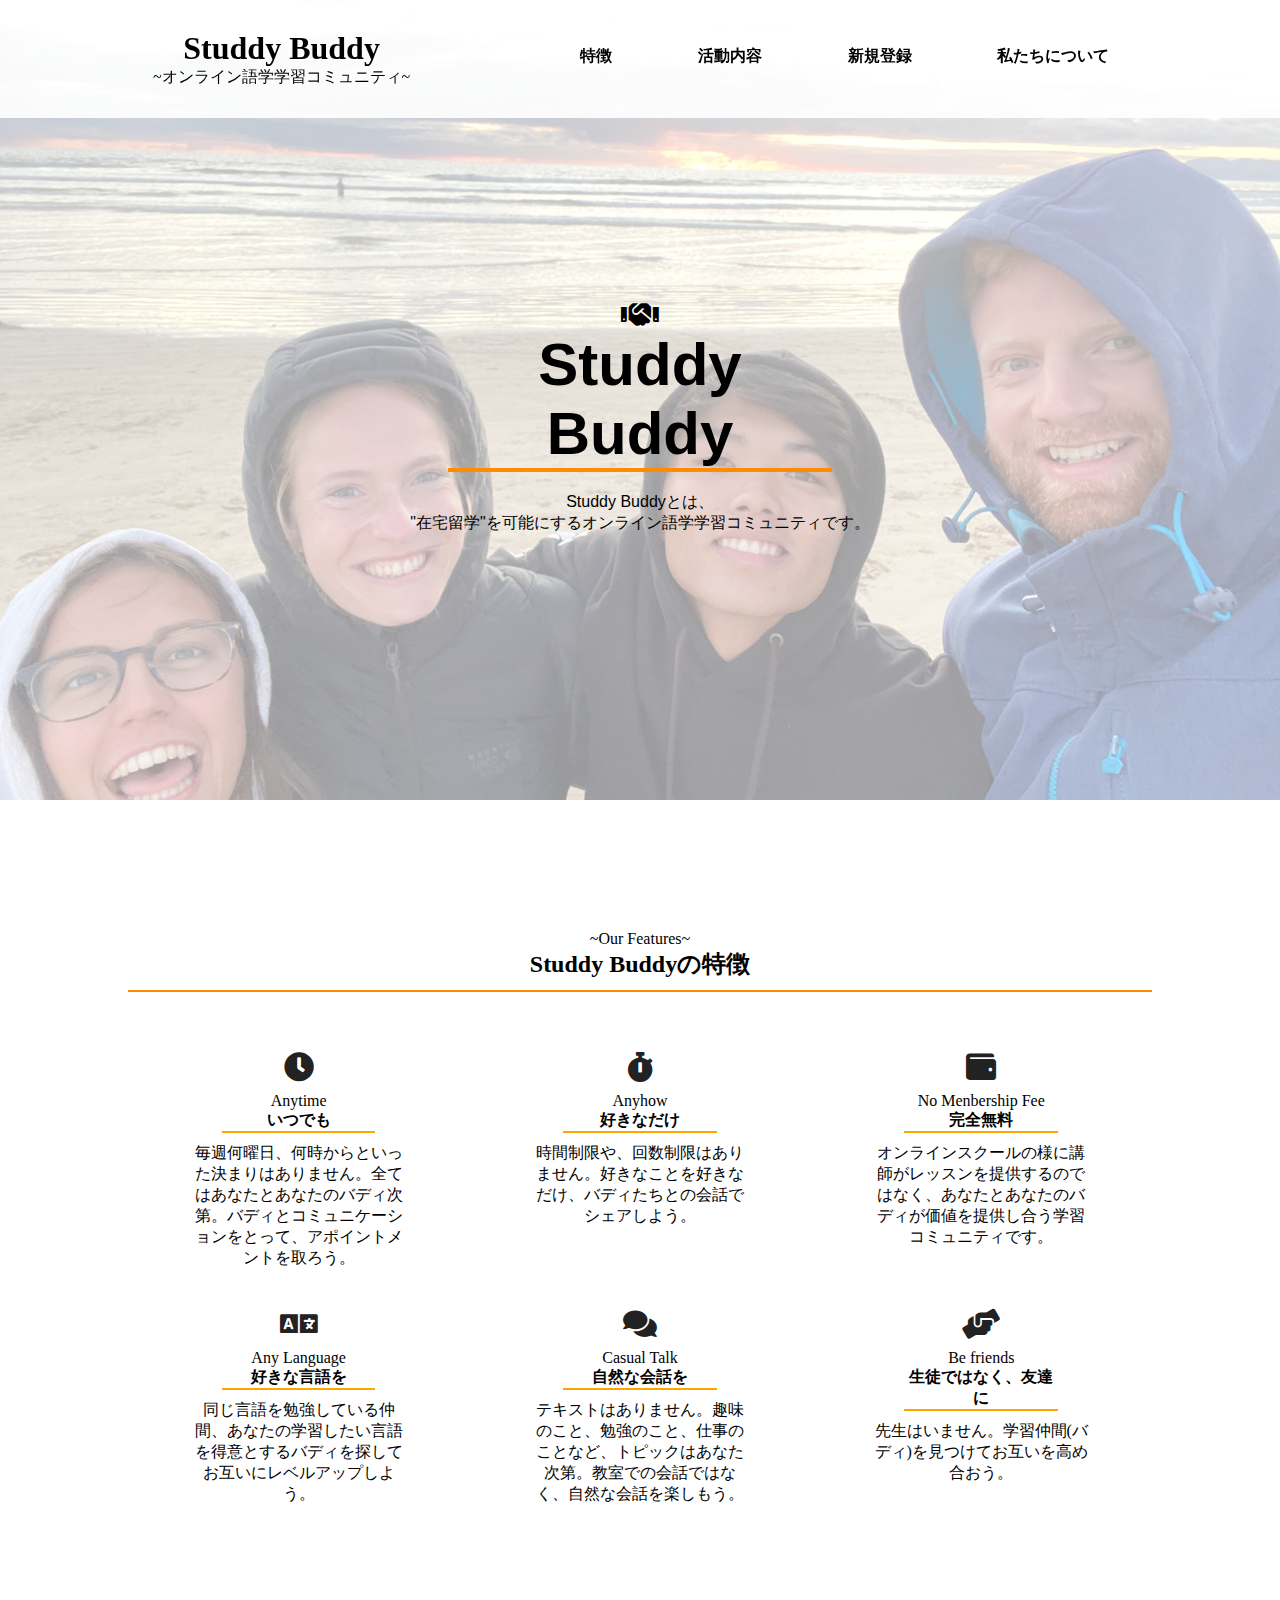
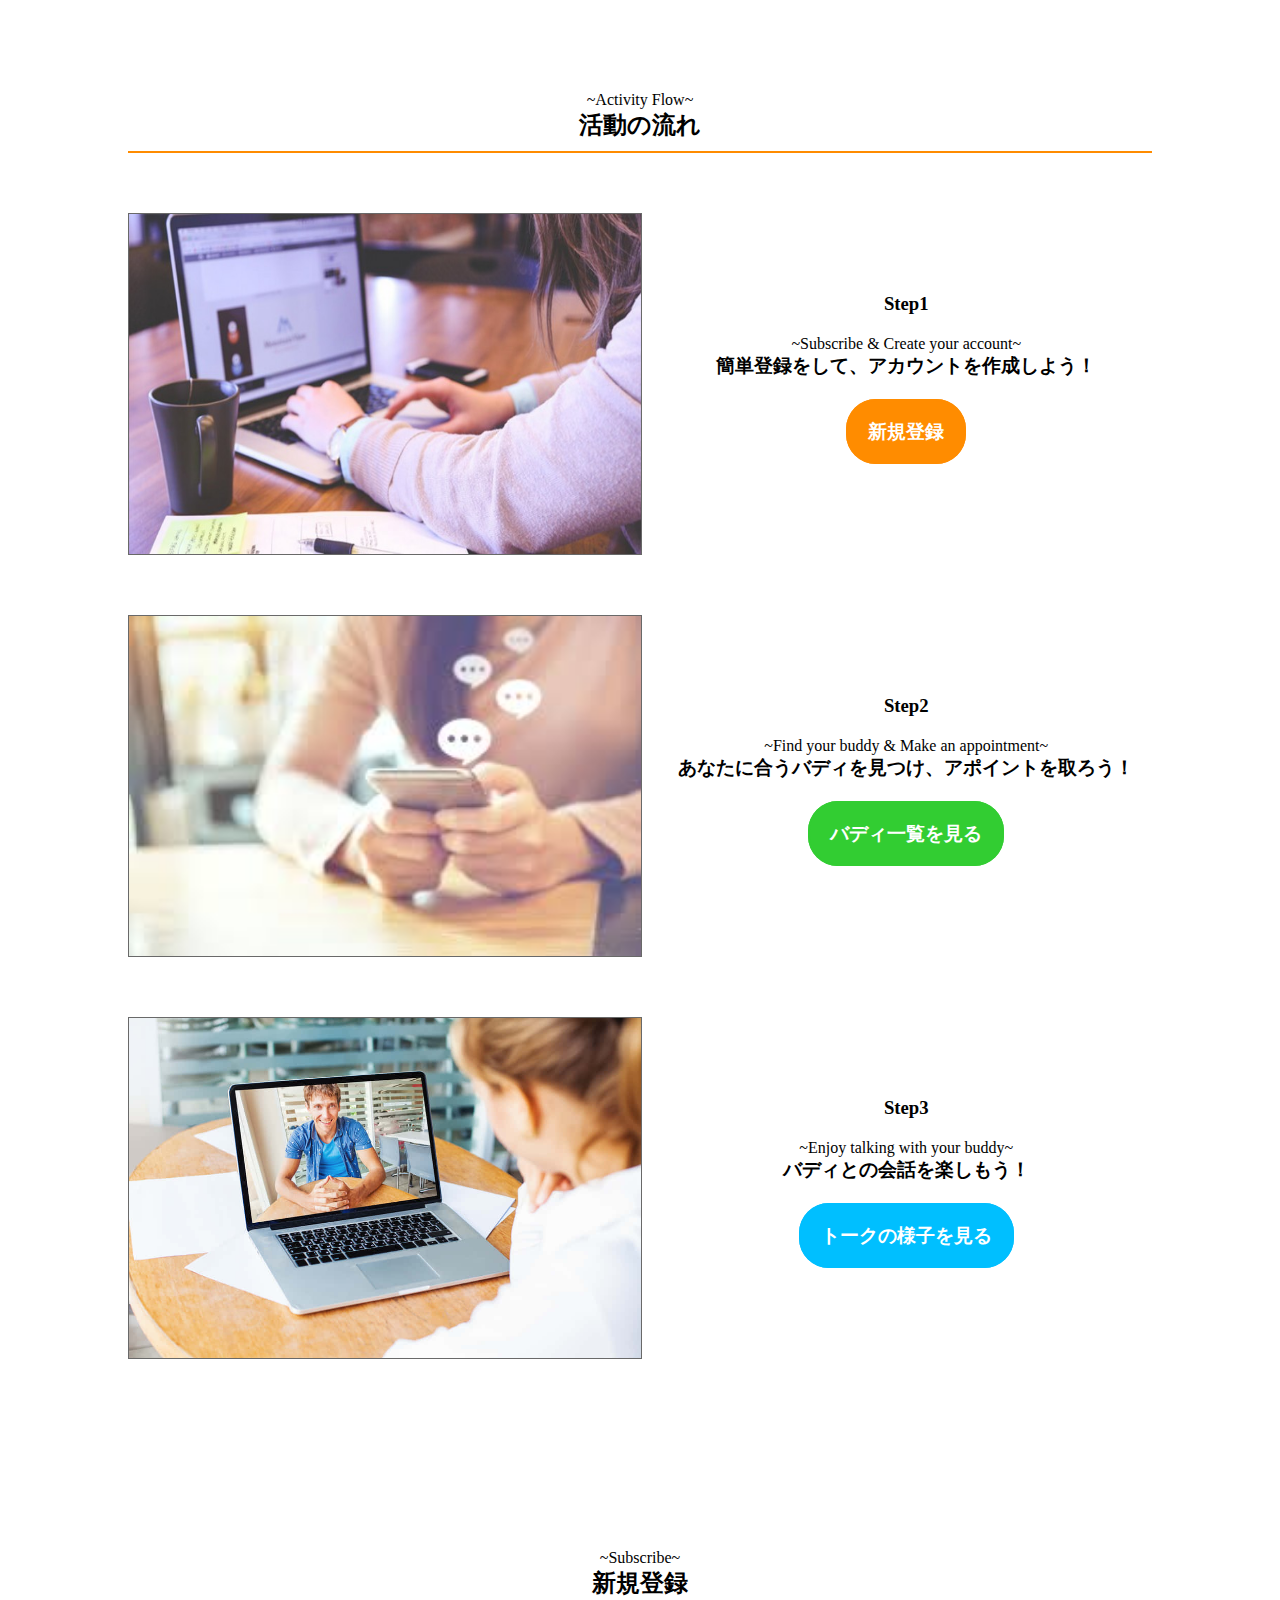
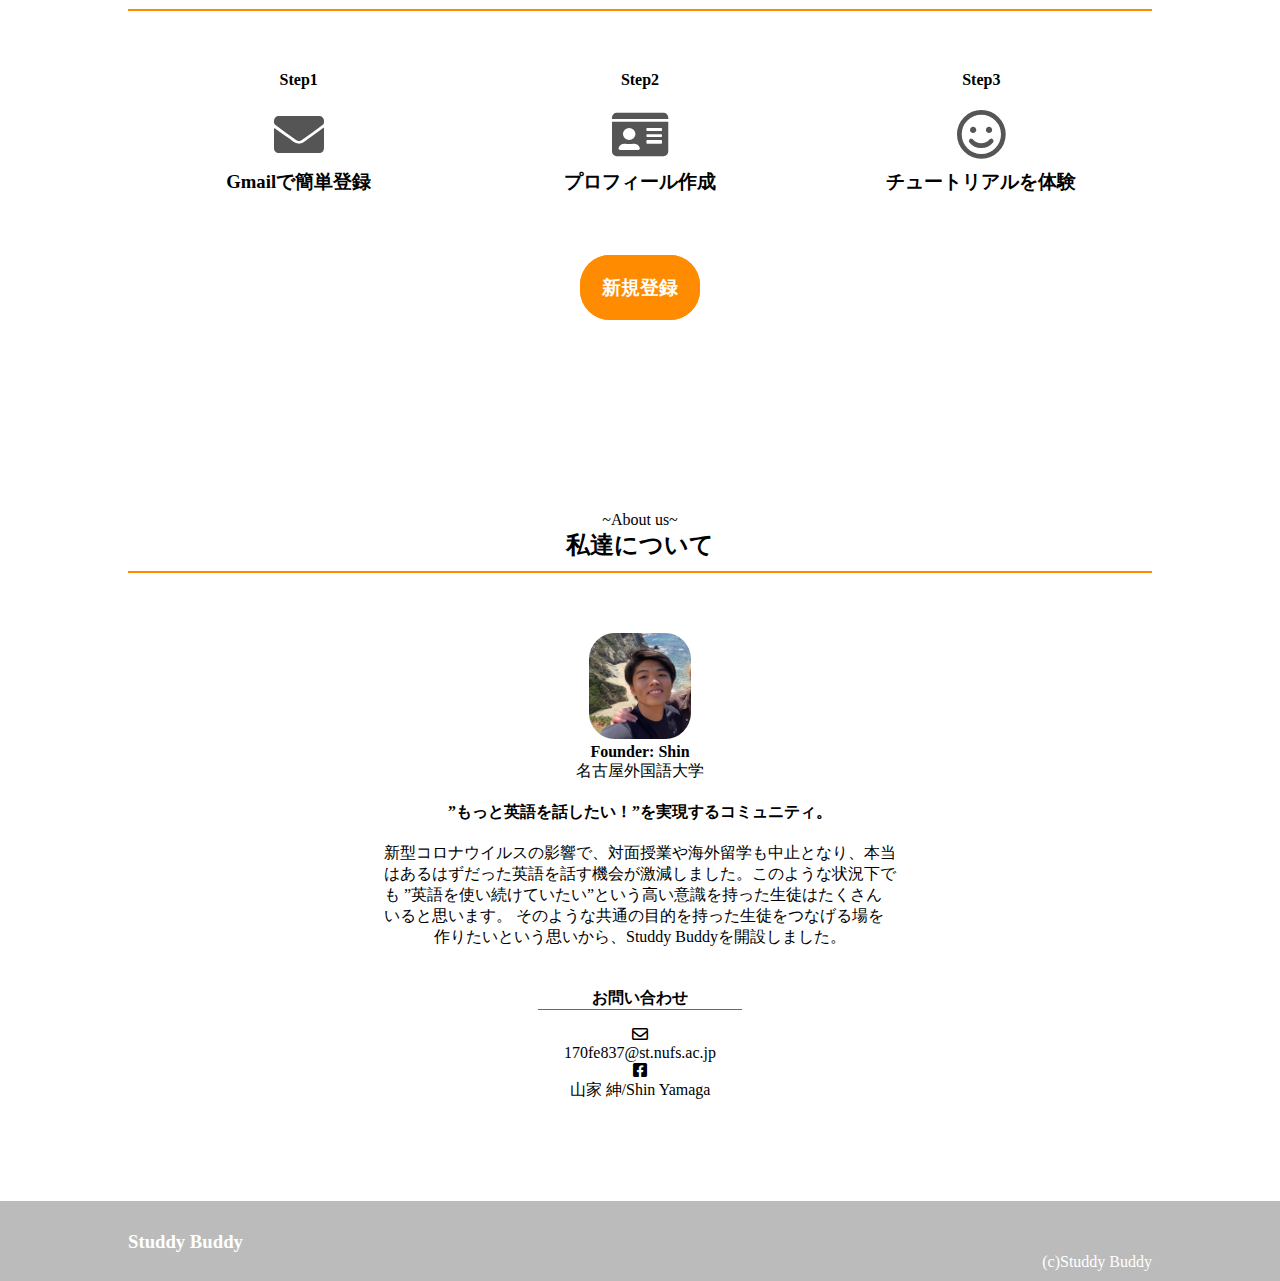
<file: index.html>
<!DOCTYPE html>
<html lang="en" dir="ltr">
  <head>
    <meta charset="utf-8">
    <title>Study Buddy</title>
    <meta name="viewport" content="width=device-width, initial-scale=1.0">
    <link rel="stylesheet" type="text/css" href="css/style.min.css">
    <link rel="stylesheet" href="css/responsive.min.css">
    <link href="https://use.fontawesome.com/releases/v5.6.1/css/all.css" rel="stylesheet">
    <script src="https://ajax.googleapis.com/ajax/libs/jquery/2.1.4/jquery.min.js"></script>
  </head>
  <body>
    <header>
      <div class="container">
        <div class="header-logo">
          <a href="./index.html">
          <h1>Studdy Buddy</h1>
          <p>~オンライン語学学習コミュニティ~</p>
         </a>
        </div>
        <div class="header-right">
          <ul class="header-items">
            <li class="header-item"><h4><a href="#1">特徴</a></h4></li>
            <li class="header-item"><h4><a href="#2">活動内容</a></h4></li>
            <li class="header-item"><h4><a href="#3">新規登録</a></h4></li>
            <li class="header-item"><h4><a href="#4">私たちについて</a></h4></li>
          </ul>
          </div>
          <div class="menu-bar">
            <i class="fas fa-bars" id="menu-show"></i>
          </div>
          <div class="menu-bar-list">
            <ul class="menu-bar-list-items">
              <li class="menu-bar-list-item"><h4><a href="#1">特徴</a></h4></li>
              <li class="menu-bar-list-item"><h4><a href="#2">活動内容</a></h4></li>
              <li class="menu-bar-list-item"><h4><a href="#3">新規登録</a></h4></li>
              <li class="menu-bar-list-item"><h4><a href="#4">私たちについて</a></h4></li>
            </ul>
          </div>
          <div class="clear"></div>
      </div>
    </header>
    <div class="top">
      <div class="bg-opacity">
        <div class="top-logo">
          <i class="fas fa-handshake"></i>
          <h1>Studdy Buddy</h1>
        <p>Studdy Buddyとは、<br>"在宅留学"を可能にするオンライン語学学習コミュニティです。<p>
        </div>
      </div>
    </div>


      <div class="feature section" id="1">
        <div class="container">
          <div class="heading">
            <p>~Our Features~</p>
            <h2>Studdy Buddyの特徴</h2>
          </div>
          <ul class="feature-items">
            <li class="feature-item"><i class="fas fa-clock"></i><p>Anytime</p><h4>いつでも</h4><div class="feature-item-text"><p>毎週何曜日、何時からといった決まりはありません。全てはあなたとあなたのバディ次第。バディとコミュニケーションをとって、アポイントメントを取ろう。</p></div></li>
            <li class="feature-item"><i class="fas fa-stopwatch"></i><p>Anyhow</p><h4>好きなだけ</h4><div class="feature-item-text"><p>時間制限や、回数制限はありません。好きなことを好きなだけ、バディたちとの会話でシェアしよう。</p></div></li>
            <li class="feature-item"><i class="fas fa-wallet"></i><p>No Menbership Fee</p><h4>完全無料</h4><div class="feature-item-text"><p>オンラインスクールの様に講師がレッスンを提供するのではなく、あなたとあなたのバディが価値を提供し合う学習コミュニティです。</p></div></li>
            <li class="feature-item"><i class="fas fa-language"></i><p>Any Language</p><h4>好きな言語を</h4><div class="feature-item-text"><p>同じ言語を勉強している仲間、あなたの学習したい言語を得意とするバディを探してお互いにレベルアップしよう。</p></div></li>
            <li class="feature-item"><i class="fas fa-comments"></i><p>Casual Talk</p><h4>自然な会話を</h4><div class="feature-item-text"><p>テキストはありません。趣味のこと、勉強のこと、仕事のことなど、トピックはあなた次第。教室での会話ではなく、自然な会話を楽しもう。</p></div></li>
            <li class="feature-item"><i class="fas fa-hands-helping"></i><p>Be friends</p><h4>生徒ではなく、友達に</h4><div class="feature-item-text"><p>先生はいません。学習仲間(バディ)を見つけてお互いを高め合おう。</p></div></li>

          </ul>
        </div>
      </div>

      <div class="activity section" id="2">
        <div class="container">
          <div class="heading">
            <p>~Activity Flow~</p>
            <h2>活動の流れ</h2>
          </div>
          <ul class="activity-items">

            <li class="activity-item">
              <img class="activity-img" src="img/laptop.jpg">
              <div class="activity-text">
                <h3>Step1</h3>
                <p>~Subscribe & Create your account~</p>
                <h3>簡単登録をして、アカウントを作成しよう！</h3>
                <div class="btn-1 btn">
                  <h3><a href="https://pacific-woodland-62990.herokuapp.com/" target="_blank">新規登録</a></h3>
                </div>
              </div>
              <div class="clear"></div>
            </li>

            <li class="activity-item">
              <img class="activity-img" src="img/text.jpg">
              <div class="activity-text">
                <h3>Step2</h3>
                <p>~Find your buddy & Make an appointment~</p>
                <h3>あなたに合うバディを見つけ、アポイントを取ろう！</h3>
                <div class="btn-2 btn">
                  <h3><a href="./buddies.html">バディ一覧を見る</a></h3>
                </div>
              </div>
              <div class="clear"></div>
            </li>

            <li class="activity-item">
              <img class="activity-img" src="img/online-talk.jpg">
              <div class="activity-text">
                <h3>Step3</h3>
                <p>~Enjoy talking with your buddy~</p>
                <h3>バディとの会話を楽しもう！</h3>
                <div class="btn-3 btn">
                  <h3><a href="talks.html">トークの様子を見る</a></h3>
                </div>
              </div>
              <div class="clear"></div>
            </li>

      </ul>
        </div>
      </div>


      <div class="subscription section" id="3">
        <div class="container">
          <div class="heading">
            <p>~Subscribe~</p>
            <h2>新規登録</h2>
          </div>

            <div class="subscription-flow">
              <ul class="subscription-flow-items">
                <li class="subscription-flow-item"><h4>Step1</h4><i class="fas fa-envelope"></i><h3>Gmailで簡単登録</h3></li>
                <li class="subscription-flow-item"><h4>Step2</h4><i class="fas fa-id-card"></i><h3>プロフィール作成</h3></li>
                <li class="subscription-flow-item"><h4>Step3</h4><i class="far fa-smile"></i><h3>チュートリアルを体験</h3></li>
              </ul>
            </div>
            <div class="btn-1">
              <h3><a href="https://pacific-woodland-62990.herokuapp.com/" target="_blank">新規登録</a></h3>
            </div>
      </div>
    </div>

      <div class="members section" id="4">
        <div class="container">
          <div class="heading">
            <p>~About us~</p>
            <h2>私達について</h2>
        </div>
        <div class="profile">
          <img class="profile-icon" src="img/shin.jpg">
          <h4>Founder: Shin</h4>
          <p>名古屋外国語大学</p>
          </div>
          <div class="profile-text">
          <h4>”もっと英語を話したい！”を実現するコミュニティ。</h4>
          <p>新型コロナウイルスの影響で、対面授業や海外留学も中止となり、本当はあるはずだった英語を話す機会が激減しました。このような状況下でも
          ”英語を使い続けていたい”という高い意識を持った生徒はたくさんいると思います。
          そのような共通の目的を持った生徒をつなげる場を作りたいという思いから、Studdy Buddyを開設しました。</p>
        </div>

        <div class="contact">
          <h4>お問い合わせ</h4>
            <ul class="contact-list">
              <li class="contact-list-item"><i class="far fa-envelope"></i><p>170fe837@st.nufs.ac.jp</p></li>
              <li class="contact-list-item"><i class="fab fa-facebook-square"></i><p><a href="https://m.facebook.com/profile.php">山家 紳/Shin Yamaga</a></p></li>
            </ul>
        </div>
      </div>
    </div>


      <footer>
        <div class="container">
          <h3 class="footer-logo"><a href="./index.html">Studdy Buddy</a></h3>
          <p>(c)Studdy Buddy</p>
        </div>
      </footer>
      <script src="js/script.js"></script>
  </body>
</html>
</file>
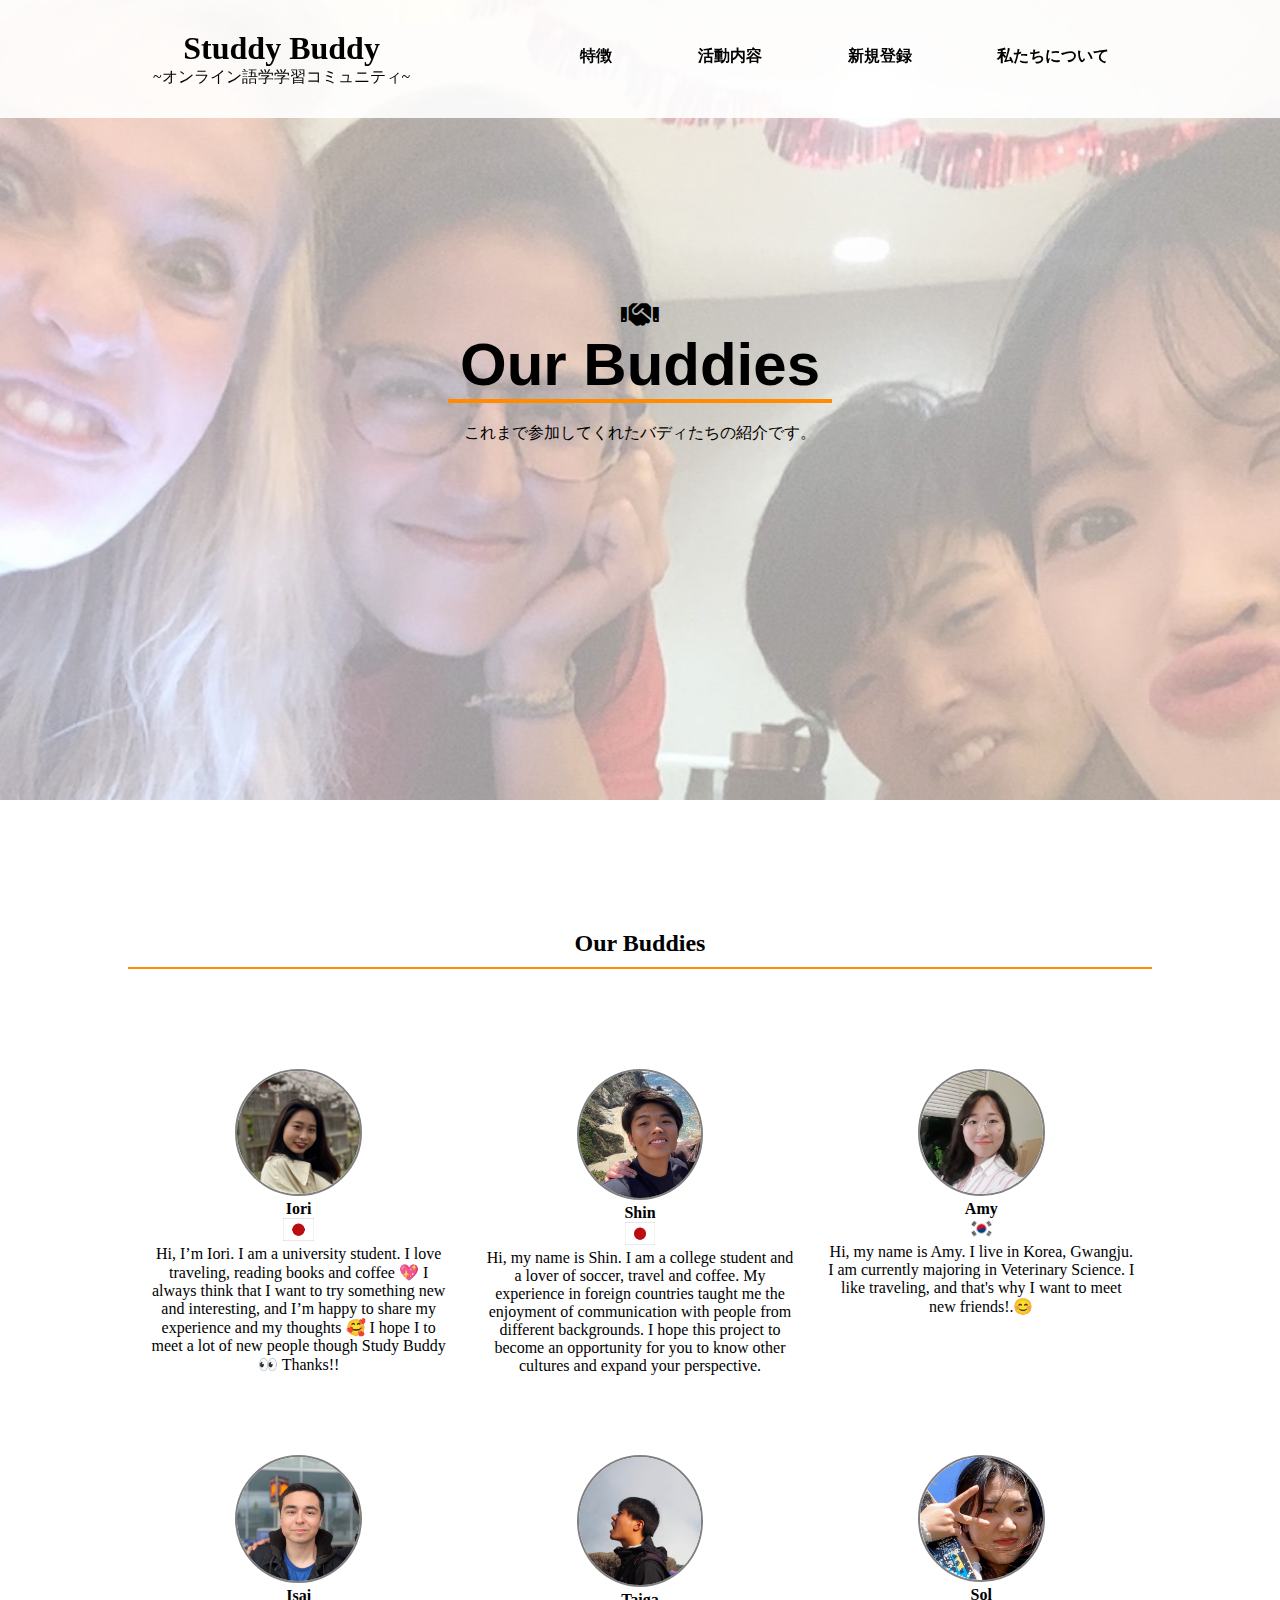
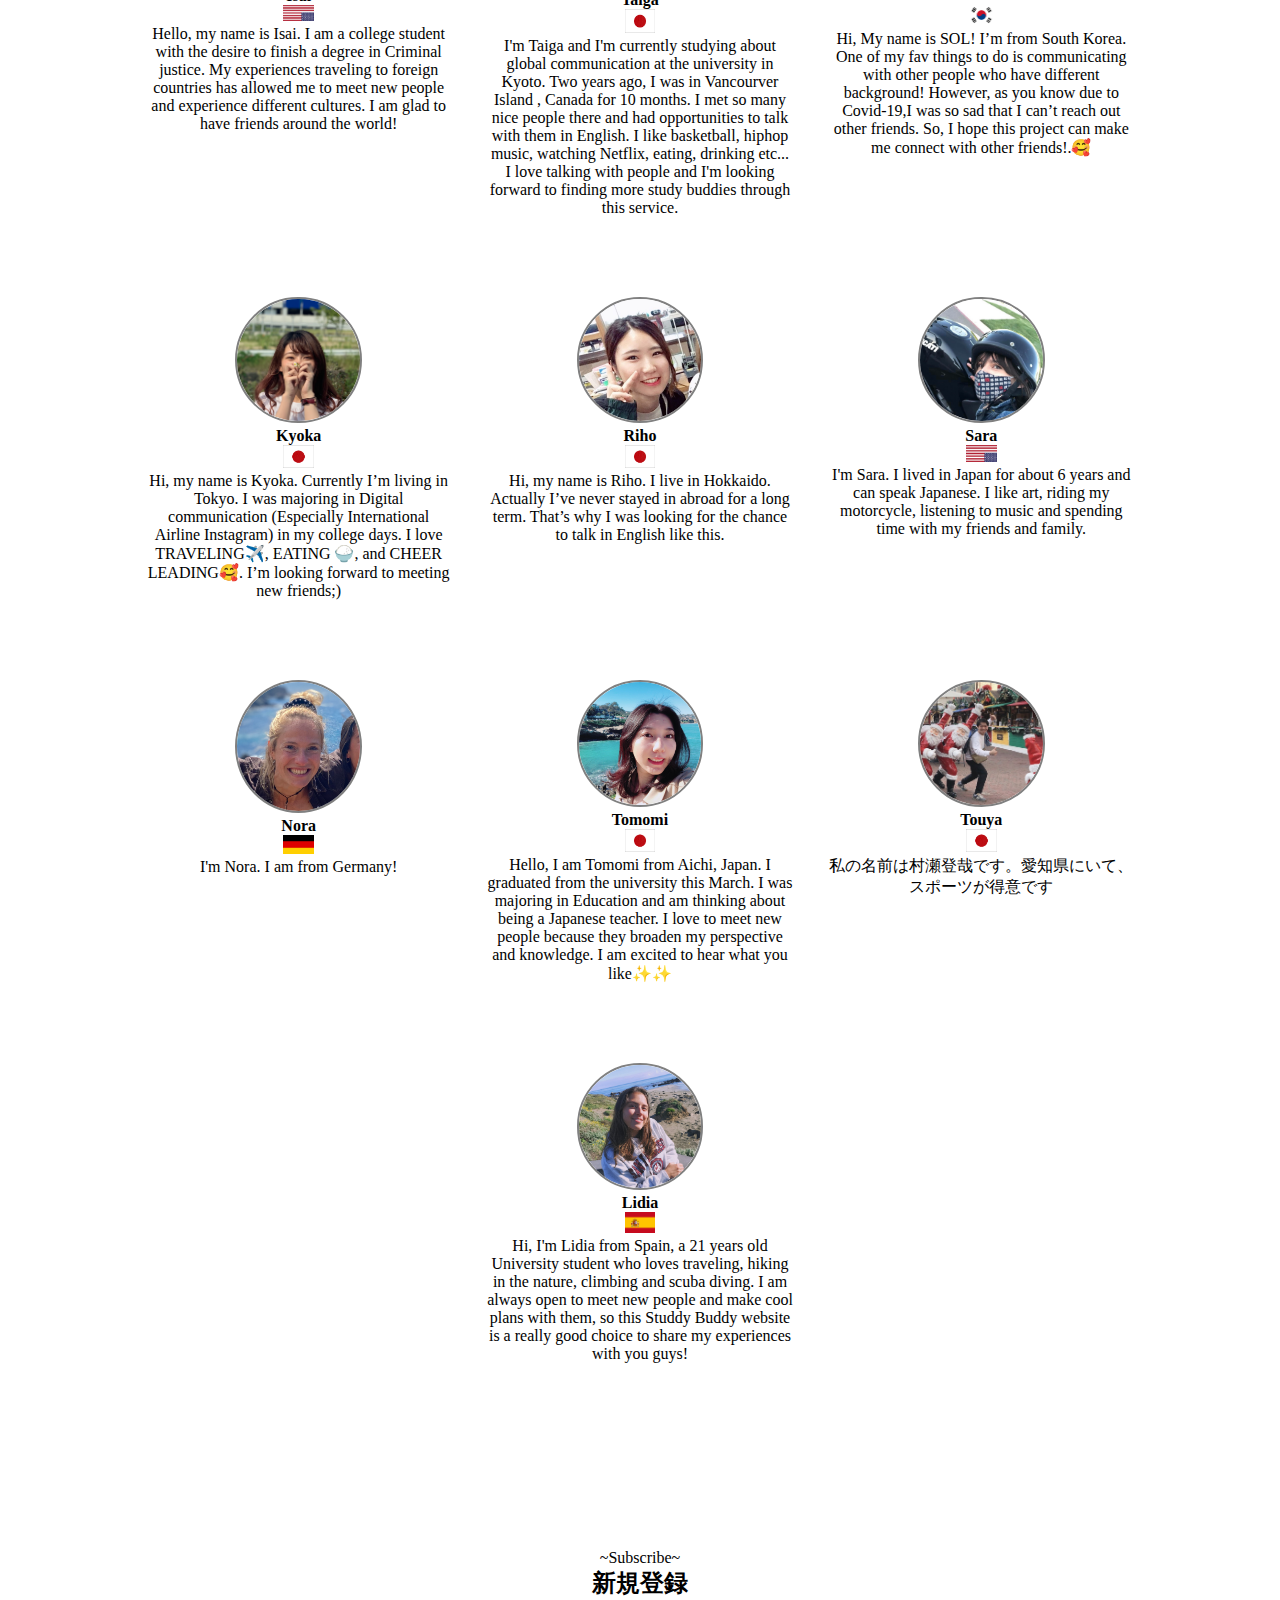
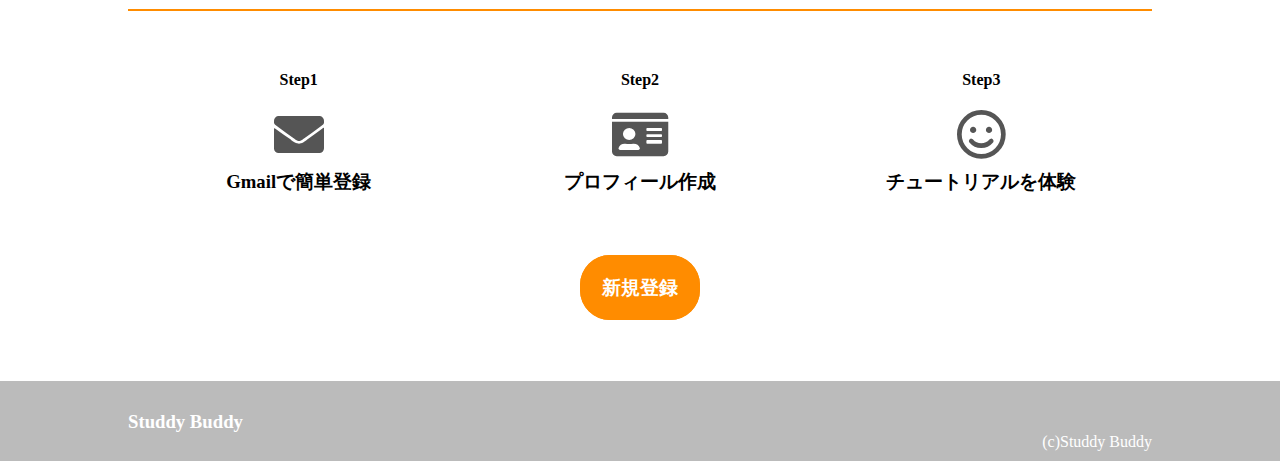
<file: buddies.html>
<!DOCTYPE html>
<html lang="en" dir="ltr">
  <head>
    <meta charset="utf-8">
    <title>Study Buddy</title>
    <meta name="viewport" content="width=device-width, initial-scale=1.0">
    <link rel="stylesheet" type="text/css" href="css/style-buddies.min.css">
    <link rel="stylesheet" href="css/responsive.min.css">
    <link href="https://use.fontawesome.com/releases/v5.6.1/css/all.css" rel="stylesheet">
    <script src="https://ajax.googleapis.com/ajax/libs/jquery/2.1.4/jquery.min.js"></script>
  </head>
  <body>
    <header>
      <div class="container">
        <div class="header-logo">
          <a href="./index.html">
          <h1>Studdy Buddy</h1>
          <p>~オンライン語学学習コミュニティ~</p>
         </a>
        </div>
        <div class="header-right">
          <ul class="header-items">
            <li class="header-item"><h4><a href="./index.html">特徴</a></h4></li>
            <li class="header-item"><h4><a href="./index.html">活動内容</a></h4></li>
            <li class="header-item"><h4><a href="./index.html">新規登録</a></h4></li>
            <li class="header-item"><h4><a href="./index.html">私たちについて</a></h4></li>
          </ul>
          </div>
          <div class="menu-bar">
            <i class="fas fa-bars" id="menu-show"></i>
          </div>
          <div class="menu-bar-list">
            <ul class="menu-bar-list-items">
              <li class="menu-bar-list-item"><h4><a href="#1">トップページへ</a></h4></li>
              <li class="menu-bar-list-item"><h4><a href="#2">活動内容</a></h4></li>
              <li class="menu-bar-list-item"><h4><a href="#3">新規登録</a></h4></li>
              <li class="menu-bar-list-item"><h4><a href="#4">私たちについて</a></h4></li>
            </ul>
          </div>
          <div class="clear"></div>
      </div>
    </header>
    <div class="top">
      <div class="bg-opacity">
        <div class="top-logo">
          <i class="fas fa-handshake"></i>
          <h1>Our Buddies</h1>
        <p>これまで参加してくれたバディたちの紹介です。<p>
        </div>
      </div>
    </div>
    
      <div class="buddies section" id="1">
        <div class="container">
          <div class="heading">
            <h2>Our Buddies</h2>
          </div>
          <ul class="buddy-list">
            <li class="buddy-list-item"><img class="buddy-icon" src="img/iori.jpg"><h4 class="buddy-name">Iori</h4><img class="nationallity" src="img/japan.jpg"><p>Hi, I’m Iori. I am a university student. I love traveling, reading books and coffee 💖
              I always think that I want to try something new and interesting, and I’m happy to share my experience and my thoughts 🥰
              I hope I to meet a lot of new people though Study Buddy👀
              Thanks!!</p></li>
            <li class="buddy-list-item"><img class="buddy-icon" src="img/shin.jpg"><h4 class="buddy-name">Shin</h4><img class="nationallity" src="img/japan.jpg"><p>Hi, my name is Shin. I am a college student and a lover of soccer, travel and coffee. My experience in foreign countries taught me the enjoyment of communication with people from different backgrounds. I hope this project to become an opportunity for you  to know other cultures and expand your perspective.</p></li>
            <li class="buddy-list-item"><img class="buddy-icon" src="img/amy.jpg"><h4 class="buddy-name">Amy</h4><img class="nationallity" src="img/korea.jpg"><p>Hi, my name is Amy. I live in Korea, Gwangju. I am currently majoring in Veterinary Science.  I like traveling, and that's why I want to meet new friends!.😊</p></li>
            <li class="buddy-list-item"><img class="buddy-icon" src="img/isai.jpg"><h4 class="buddy-name">Isai</h4><img class="nationallity" src="img/usa.jpg"><p>Hello, my name is Isai. I am a college student with the desire to finish a degree in Criminal justice. My experiences traveling to foreign countries has allowed me to meet new people and experience different cultures. I am glad to have friends around the world!</p></li>
            <li class="buddy-list-item"><img class="buddy-icon" src="img/taiga.jpg"><h4 class="buddy-name">Taiga</h4><img class="nationallity" src="img/japan.jpg"><p>I'm Taiga and I'm currently studying about global communication at the university in Kyoto. Two years ago, I was in Vancourver Island , Canada for 10 months.
              I met so many nice people there and had opportunities to talk with them in English. I like basketball, hiphop music, watching Netflix, eating, drinking etc...
              I love talking with people and I'm looking forward to finding more study buddies through this service.</p></li>
            <li class="buddy-list-item"><img class="buddy-icon" src="img/sol.jpg"><h4 class="buddy-name">Sol</h4><img class="nationallity" src="img/korea.jpg"><p>Hi, My name is SOL! I’m from South Korea. One of my fav things to do is communicating with other people who have different background! However, as you know due to Covid-19,I was so sad that I can’t reach out other friends. So, I hope this project can make me connect with other friends!.🥰</p></li>
            <li class="buddy-list-item"><img class="buddy-icon" src="img/kyoka.jpg"><h4 class="buddy-name">Kyoka</h4><img class="nationallity" src="img/japan.jpg"><p>Hi, my name is Kyoka. Currently I’m living in Tokyo.
              I was majoring in Digital communication (Especially International Airline Instagram) in my college days.
              I love TRAVELING✈️, EATING 🍚, and CHEER LEADING🥰.
              I’m looking forward to meeting new friends;)</p></li>
            <li class="buddy-list-item"><img class="buddy-icon" src="img/riho.jpg"><h4 class="buddy-name">Riho</h4><img class="nationallity" src="img/japan.jpg"><p>Hi, my name is Riho. I live in Hokkaido. Actually I’ve never stayed in abroad for a long term. That’s why I was looking for the chance to talk in English like this.</p></li>
            <li class="buddy-list-item"><img class="buddy-icon" src="img/sara.jpg"><h4 class="buddy-name">Sara</h4><img class="nationallity" src="img/usa.jpg"><p>I'm Sara. I lived in Japan for about 6 years and can speak Japanese. I like art, riding my motorcycle, listening to music and spending time with my friends and family.</p></li>
            <li class="buddy-list-item"><img class="buddy-icon" src="img/nora.jpg"><h4 class="buddy-name">Nora</h4><img class="nationallity" src="img/germany.jpg"><p>I'm Nora. I am from Germany!</p></li>
            <li class="buddy-list-item"><img class="buddy-icon" src="img/tomomi.jpg"><h4 class="buddy-name">Tomomi</h4><img class="nationallity" src="img/japan.jpg"><p>Hello, I am Tomomi from Aichi, Japan. I graduated from the university this March. I was majoring in Education and am thinking about being a Japanese teacher. I love to meet new people because they broaden my perspective and knowledge. I am excited to hear what you like✨✨</p></li>
            <li class="buddy-list-item"><img class="buddy-icon" src="img/touya.jpg"><h4 class="buddy-name">Touya</h4><img class="nationallity" src="img/japan.jpg"><p>私の名前は村瀬登哉です。愛知県にいて、スポーツが得意です</p></li>
            <li class="buddy-list-item"><img class="buddy-icon" src="img/lidia.jpg"><h4 class="buddy-name">Lidia</h4><img class="nationallity" src="img/spain.jpg"><p>Hi, I'm Lidia from Spain,  a 21 years old University student who loves traveling, hiking in the nature, climbing  and scuba diving. I am always open to meet new people and make cool plans with them, so this Studdy Buddy website is a really good choice to share my experiences with you guys!</p></li>
           
            </ul>
        </div>
      </div>





      <div class="subscription section" id="3">
        <div class="container">
          <div class="heading">
            <p>~Subscribe~</p>
            <h2>新規登録</h2>
          </div>

            <div class="subscription-flow">
              <ul class="subscription-flow-items">
                <li class="subscription-flow-item"><h4>Step1</h4><i class="fas fa-envelope"></i><h3>Gmailで簡単登録</h3></li>
                <li class="subscription-flow-item"><h4>Step2</h4><i class="fas fa-id-card"></i><h3>プロフィール作成</h3></li>
                <li class="subscription-flow-item"><h4>Step3</h4><i class="far fa-smile"></i><h3>チュートリアルを体験</h3></li>
              </ul>
            </div>
            <div class="btn-1">
              <h3><a href="https://pacific-woodland-62990.herokuapp.com/" target="_blank">新規登録</a></h3>
            </div>
      </div>
    </div>




      <footer>
        <div class="container">
          <h3 class="footer-logo"><a href="./index.html">Studdy Buddy</a></h3>
          <p>(c)Studdy Buddy</p>
        </div>
      </footer>
      <script src="js/script.js"></script>
  </body>
</html>
</file>
<file: css/style.min.css>
.container{width:80%;margin:0 auto;padding-top:30px}.heading{text-align:center;margin-top:30px;margin-bottom:60px;padding-bottom:10px;border-bottom:2px solid darkorange}.section{padding-top:70px}.clear{clear:both}body{margin:0}a{text-decoration:none;color:inherit}ul{list-style:none;padding:0}h1,h2,h3,h4,p{margin:0}.btn:hover{opacity:0.5}header{background-color:white;width:100%;position:fixed;top:0;z-index:500;background-color:rgba(255,255,255,0.9);padding-bottom:30px}header .header-logo{float:left;text-align:center;width:30%}header .header-right{float:right;width:60%}header .header-right .header-items{display:flex}header .header-right .header-items .header-item{text-align:center;flex:auto}header .menu-bar{display:none}header .menu-bar-list{display:none;text-align:right}header .menu-bar-list .menu-bar-list-items .menu-bar-list-item{padding-bottom:5px}.top{margin-top:100;width:100%;height:800px;background-position:center;background-repeat:no-repeat;background-size:cover;background-image:url(../img/top.jpg)}.top .bg-opacity{background:rgba(255,255,255,0.6);height:100%}.top .bg-opacity .top-logo{font-family:arial;opacity:1;color:black;text-align:center;position:relative;top:300px;margin:0 auto}.top .bg-opacity .top-logo i{font-size:30px}.top .bg-opacity .top-logo h1{width:30%;margin:0 auto;font-size:60px;margin-bottom:20px;border-bottom:4px solid darkorange}.feature{text-align:center}.feature .container .heading p{margin-bottom:0}.feature .container .heading h2{margin-top:0}.feature .container .feature-items{display:flex;flex-wrap:wrap}.feature .container .feature-items .feature-item{margin-left:auto;margin-right:auto;margin-bottom:30px;width:30%}.feature .container .feature-items .feature-item i{font-size:30px;color:#222222;margin-bottom:10px}.feature .container .feature-items .feature-item h4{border-bottom:2px solid orange;width:50%;margin:0 auto}.feature .container .feature-items .feature-item .feature-item-text{width:70%;margin:10px auto}.activity .container{text-align:center}.activity .container .activity-items .activity-item{margin-bottom:60px}.activity .container .activity-items .activity-item img{border:1px solid dimgray;float:left;width:50%;height:340px}.activity .container .activity-items .activity-item .activity-text{position:relative;margin-top:80px;margin-left:auto;margin-right:auto;float:right;width:48%}.activity .container .activity-items .activity-item .activity-text p{margin-top:20px}.activity .container .activity-items .activity-item .activity-text .btn-1{margin-top:40px}.activity .container .activity-items .activity-item .activity-text .btn-1 a{color:white;padding:20px;margin:0 auto;border:2px solid darkorange;border-radius:30px;background-color:darkorange}.activity .container .activity-items .activity-item .activity-text .btn-2{margin-top:40px}.activity .container .activity-items .activity-item .activity-text .btn-2 a{color:white;padding:20px;margin:0 auto;border:2px solid limegreen;border-radius:30px;background-color:limegreen}.activity .container .activity-items .activity-item .activity-text .btn-3{margin-top:40px}.activity .container .activity-items .activity-item .activity-text .btn-3 a{color:white;padding:20px;margin:0 auto;border:2px solid deepskyblue;border-radius:30px;background-color:deepskyblue}.activity .container .activity-items .activity-item .activity-text .btn-4{margin-top:40px}.activity .container .activity-items .activity-item .activity-text .btn-4 a{color:white;padding:20px;margin:0 auto;border:2px solid hotpink;border-radius:30px;background-color:hotpink}.subscription{text-align:center}.subscription .subscription-flow .subscription-flow-items{text-align:center;display:flex;width:100%;margin:50px auto}.subscription .subscription-flow .subscription-flow-items .subscription-flow-item{flex:auto;width:30%;margin:0 auto 60 auto}.subscription .subscription-flow .subscription-flow-items .subscription-flow-item h4{margin-bottom:10px}.subscription .subscription-flow .subscription-flow-items .subscription-flow-item i{font-size:50px;color:#555;margin-top:10px;margin-bottom:10px}.subscription .btn-1{margin:80px auto}.subscription .btn-1 a{color:white;padding:20px;margin:0 auto;border:2px solid darkorange;border-radius:30px;background-color:darkorange}.members{text-align-last:center}.members .profile img{width:10%;border-radius:25%}.members .profile-text{width:50%;margin:20px auto}.members .profile-text h4{margin-bottom:20px}.members .contact{margin-top:40px;margin-bottom:100px}.members .contact h4{width:20%;margin:0 auto;border-bottom:1px solid dimgray}footer{background-color:#bbbbbb;color:white}footer p{text-align:right;padding-bottom:10px}
</file>
<file: css/responsive.min.css>
@media (max-width: 670px){header .header-logo{text-align:left;float:left;width:70%}header .header-logo h1{font-size:20px}header .header-logo p{font-size:10px}header .header-right{display:none}header .menu-bar{display:block;text-align:right;font-size:30px}header .open{display:block}.top{height:340px}.top .bg-opacity{background:rgba(255,255,255,0.6);height:100%}.top .bg-opacity .top-logo{font-family:arial;opacity:1;color:black;text-align:center;position:relative;top:270px;margin:0 auto}.top .bg-opacity .top-logo i{font-size:20px}.top .bg-opacity .top-logo h1{width:60%;margin:0 auto;font-size:30px;margin-bottom:20px;border-bottom:4px solid darkorange}.top .bg-opacity .top-logo p{width:70%;margin:0 auto}.feature{padding-top:200px}.feature .container .feature-items{display:column}.feature .container .feature-items .feature-item{margin-left:auto;margin-right:auto;margin-bottom:30px;width:100%}.talks{text-align:center}.talks .container .heading p{margin-bottom:0}.talks .container .heading h2{margin-top:0}.talks .container .talk-items{display:column}.talks .container .talk-items .talk-item{margin-left:auto;margin-right:auto;margin-bottom:30px;width:100%}.talks .container .talk-items .talk-item .talk-title{width:90%}.talks .container .talk-items .talk-item .talk-img{width:90%}.talks .container .talk-items .talk-item .talk-item-text{width:90%;margin:20px auto}.talks .container .talk-items .talk-item .talk-item-text h4{font-weight:bold}.talks .container .talk-items .talk-item .talk-item-text .buddies{margin:30px auto;display:flex}.talks .container .talk-items .talk-item .talk-item-text .buddies .buddy{width:20%;flex:auto}.talks .container .talk-items .talk-item .talk-item-text .buddies .buddy :hover{opacity:0.5}.talks .container .talk-items .talk-item .talk-item-text .buddies .buddy .buddy-icon{border-radius:50%;width:60%;border:2px solid gray}.talks .container .talk-items .talk-item .talk-item-text .buddies .buddy .nationallity{width:30%}.talks .container .talk-items .talk-item .talk-item-text .talk-sum{width:100%;margin:30px auto}.talks .container .talk-items .talk-item .talk-item-text .talk-sum h4{border-bottom:1px solid orange}.talks .container .talk-items .talk-item .talk-item-text .talk-sum p{text-align:left}.talks .container .talk-items .talk-item .talk-item-text .talk-sum .talk-buddies-comments{margin:30px auto}.talks .container .talk-items .talk-item .talk-item-text .talk-sum .talk-buddies-comments .buddy-icon{width:10%;border-radius:50%;float:left;border:2px solid gray}.talks .container .talk-items .talk-item .talk-item-text .talk-sum .talk-buddies-comments p{padding-left:50px;text-align:left}.talks .container .talk-items .talk-item .talk-item-text .talk-sum .talk-buddies-comments .clear{height:20px}.buddies{text-align:center}.buddies .container .heading p{margin-bottom:0}.buddies .container .heading h2{margin-top:0}.buddies .container .buddy-list{display:column}.buddies .container .buddy-list .buddy-list-item{width:100%;margin:40px auto}.buddies .container .buddy-list .buddy-list-item :hover{opacity:0.5}.buddies .container .buddy-list .buddy-list-item .buddy-icon{border-radius:50%;width:60%;border:2px solid gray}.buddies .container .buddy-list .buddy-list-item .nationallity{width:10%}.activity .container .activity-items .activity-item img{float:none;width:90%;height:80%}.activity .container .activity-items .activity-item .activity-text{width:80%;float:none;margin-top:20px}.subscription{text-align:center}.subscription .subscription-flow .subscription-flow-items{margin:50px auto}.subscription .subscription-flow .subscription-flow-items .subscription-flow-item{width:100%;margin:0 auto 60 auto}.subscription .subscription-flow .subscription-flow-items .subscription-flow-item i{font-size:50px;color:#555;margin-top:10px;margin-bottom:10px}.members{text-align-last:center}.members .profile img{width:30%;border-radius:25%}.members .profile-text{width:90%;margin:20px auto}.members .profile-text h4{margin-bottom:20px}.members .contact{margin-top:40px;margin-bottom:100px}.members .contact h4{width:50%;margin:0 auto;border-bottom:1px solid dimgray}footer{background-color:#bbbbbb;text-align:center;color:white}footer .footer-logo{font-size:16px}footer p{padding-bottom:10px;text-align:center}}
</file>
<file: css/style-buddies.min.css>
.container{width:80%;margin:0 auto;padding-top:30px}.heading{text-align:center;margin-top:30px;margin-bottom:60px;padding-bottom:10px;border-bottom:2px solid darkorange}.section{padding-top:70px}.clear{clear:both}body{margin:0}a{text-decoration:none;color:inherit}ul{list-style:none;padding:0}h1,h2,h3,h4,p{margin:0}.btn:hover{opacity:0.5}header{background-color:white;width:100%;position:fixed;top:0;z-index:500;background-color:rgba(255,255,255,0.9);padding-bottom:30px}header .header-logo{float:left;text-align:center;width:30%}header .header-right{float:right;width:60%}header .header-right .header-items{display:flex}header .header-right .header-items .header-item{text-align:center;flex:auto}header .menu-bar{display:none}header .menu-bar-list{display:none;text-align:right}header .menu-bar-list .menu-bar-list-items .menu-bar-list-item{padding-bottom:5px}.top{margin-top:100;width:100%;height:800px;background-position:center;background-repeat:no-repeat;background-size:cover;background-image:url(../img/talks-top.jpg)}.top .bg-opacity{background:rgba(255,255,255,0.6);height:100%}.top .bg-opacity .top-logo{font-family:arial;opacity:1;color:black;text-align:center;position:relative;top:300px;margin:0 auto}.top .bg-opacity .top-logo i{font-size:30px}.top .bg-opacity .top-logo h1{width:30%;margin:0 auto;font-size:60px;margin-bottom:20px;border-bottom:4px solid darkorange}.buddies{text-align:center}.buddies .container .heading p{margin-bottom:0}.buddies .container .heading h2{margin-top:0}.buddies .container .buddy-list{display:flex;flex-wrap:wrap}.buddies .container .buddy-list .buddy-list-item{width:30%;margin:40px auto}.buddies .container .buddy-list .buddy-list-item :hover{opacity:0.5}.buddies .container .buddy-list .buddy-list-item .buddy-icon{border-radius:50%;width:40%;border:2px solid gray}.buddies .container .buddy-list .buddy-list-item .nationallity{width:10%}.subscription{text-align:center}.subscription .subscription-flow .subscription-flow-items{text-align:center;display:flex;width:100%;margin:50px auto}.subscription .subscription-flow .subscription-flow-items .subscription-flow-item{flex:auto;width:30%;margin:0 auto 60 auto}.subscription .subscription-flow .subscription-flow-items .subscription-flow-item h4{margin-bottom:10px}.subscription .subscription-flow .subscription-flow-items .subscription-flow-item i{font-size:50px;color:#555;margin-top:10px;margin-bottom:10px}.subscription .btn-1{margin:80px auto}.subscription .btn-1 a{color:white;padding:20px;margin:0 auto;border:2px solid darkorange;border-radius:30px;background-color:darkorange}footer{background-color:#bbbbbb;color:white}footer p{text-align:right;padding-bottom:10px}
</file>
